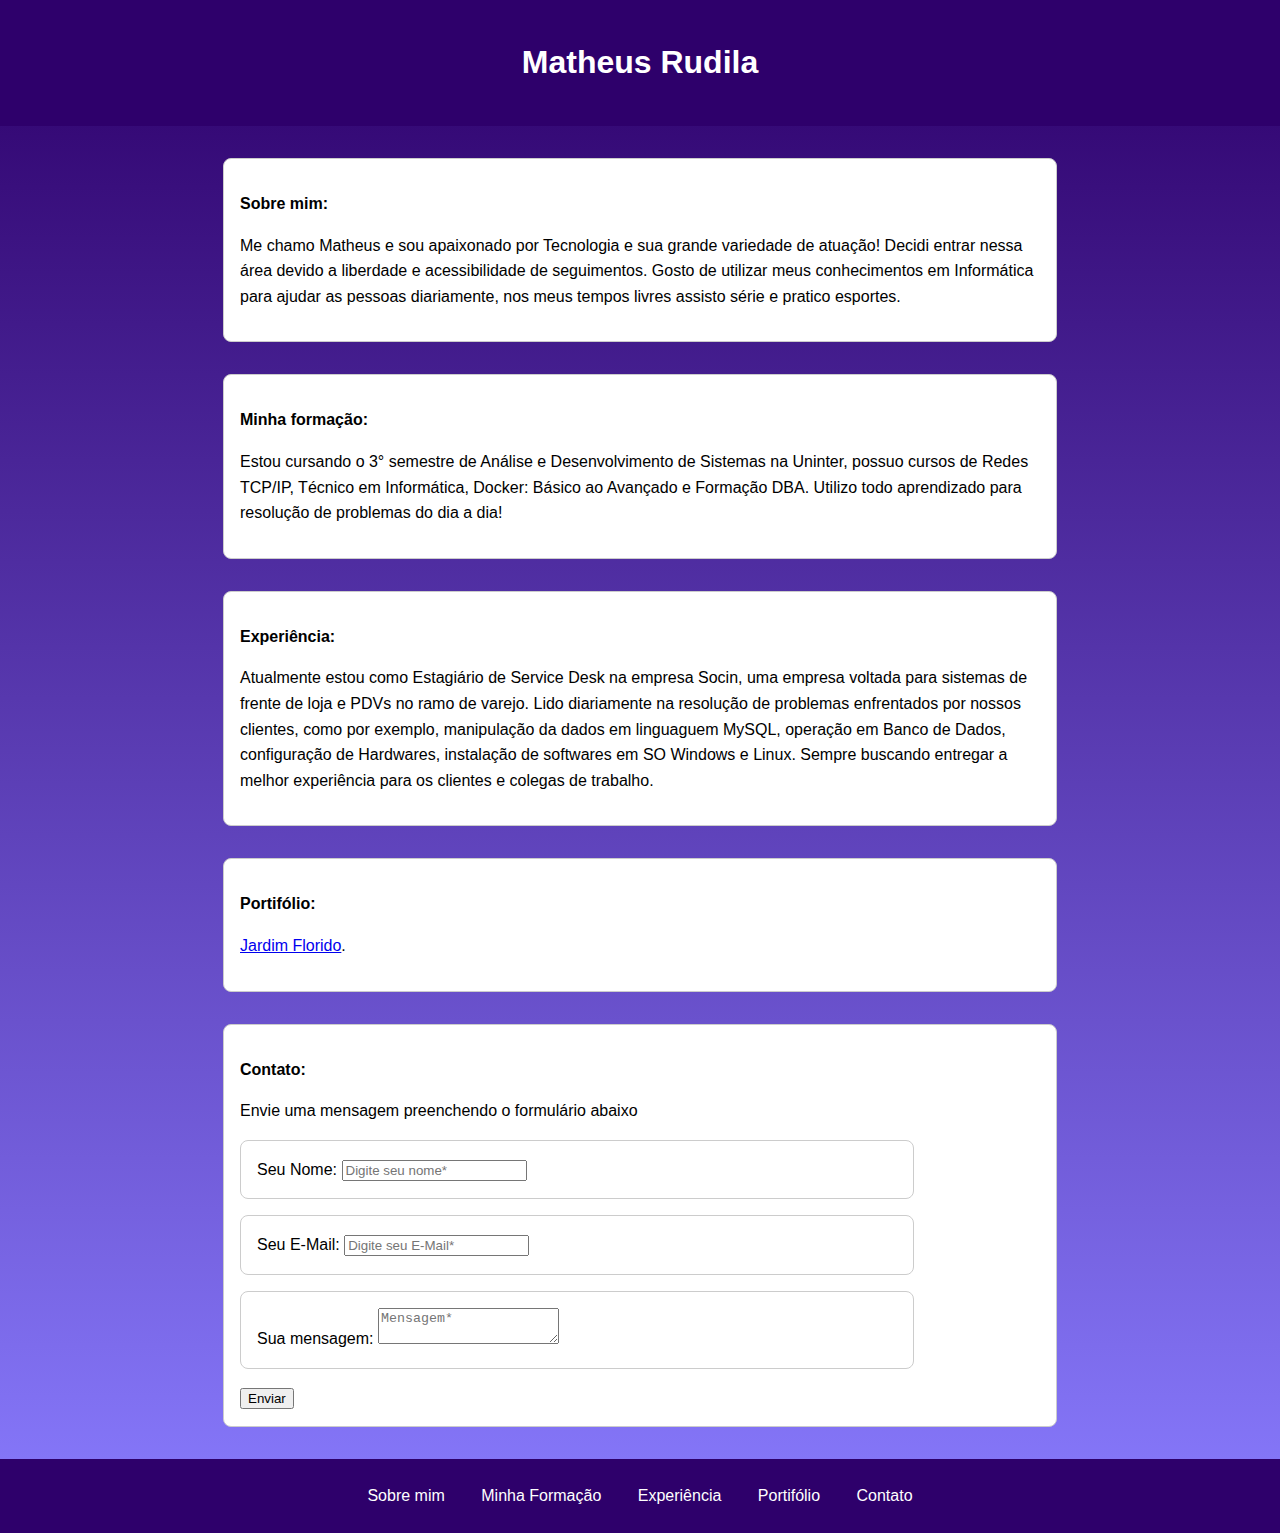
<file: index.html>
<!DOCTYPE html>
<html lang="pt-BR">
<head>
    <meta charset="UTF-8">
    <meta name="viewport" content="width=device-width, initial-scale=1.0">
    <title>Matheus Rudila</title>
    <!-- Link para o arquivo CSS externo -->
    <link rel="stylesheet" href="styles.css">
</head>
<body>
    <header>
        <h1>Matheus Rudila</h1>
    </header>
    <main>
        <section class="Info_pessoais">
            
            <article>
                
                 <!-- Tópicos do Perfil -->
                <p><strong>Sobre mim:</strong> </p>
                    <p> Me chamo Matheus e sou apaixonado por Tecnologia e sua grande variedade de atuação! Decidi entrar nessa área devido a liberdade e acessibilidade de seguimentos.
                         Gosto de utilizar meus conhecimentos em Informática para ajudar as pessoas diariamente, nos meus tempos livres assisto série e pratico esportes. </p>
                </section>

                <section class="Formação">
                         <p><strong>Minha formação:</strong></p>    
                    <p>Estou cursando o 3° semestre de Análise e Desenvolvimento de Sistemas na Uninter, possuo cursos de Redes TCP/IP, Técnico em Informática, 
                        Docker: Básico ao Avançado e Formação DBA. Utilizo todo aprendizado para resolução de problemas do dia a dia!
                    </section>

                        <section class="Experiencia">
                    </p><Strong>Experiência:</Strong> </p>
                    <p> Atualmente estou como Estagiário de Service Desk na empresa Socin, uma empresa voltada para sistemas de frente de loja e PDVs no ramo de varejo. Lido diariamente na resolução de problemas
                        enfrentados por nossos clientes, como por exemplo, manipulação da dados em linguaguem MySQL, operação em Banco de Dados, configuração de Hardwares, instalação de softwares em SO Windows e Linux. Sempre buscando
                        entregar a melhor experiência para os clientes e colegas de trabalho. </p>
                </section>

                <section class="Portifolio">
                    </p><Strong>Portifólio:</Strong> </p>
                    <p><a href="https://matheusrudila.000webhostapp.com/index.html">Jardim Florido</a>.</p>
                </section>
                 <!-- Tópicos do Perfil -->



                 <!-- Página para o Formulário de Contato -->
                <form class="formulario" method="post"> 
                    <p><Strong>Contato:</Strong></p>
                    <p> Envie uma mensagem preenchendo o formulário abaixo</p>
                    
                    <div class="formulario">
                        <label for="nome">Seu Nome:</label>
                        <input type="text" id="nome" name="nome" placeholder="Digite seu nome*" required>
                    </div>
            
                    <div class="formulario">
                        <label for="email">Seu E-Mail:</label>
                        <input type="email" id="email" name="email" placeholder="Digite seu E-Mail*" required>
                    </div>        
                   
                    <div class="formulario">
                        <label for="mensagem">Sua mensagem:</label>
                        <textarea name="mensagem" id="mensagem" placeholder="Mensagem*" required></textarea>
                    </div>
            
                    <input type="submit" name="acao" value="Enviar">
                </form>
                <!-- Página para o formulário de Contato -->



            </article>
        </section>
    </main>

                <!-- Redirecionamento dos Tópicos -->
    <nav>
        <ul>
            <li><a href="Info_pessoais.html">Sobre mim</a></li>
            <li><a href="Formação.html">Minha Formação</a></li>
            <li><a href="Experiencia.html">Experiência</a></li>
            <li><a href="Portifolio.html">Portifólio</a></li>
            <li><a href="Contato.html">Contato</a></li>
        </ul>
    </nav>
            <!-- Redirecionamento dos Tópicos -->

</body>
</html>
</file>
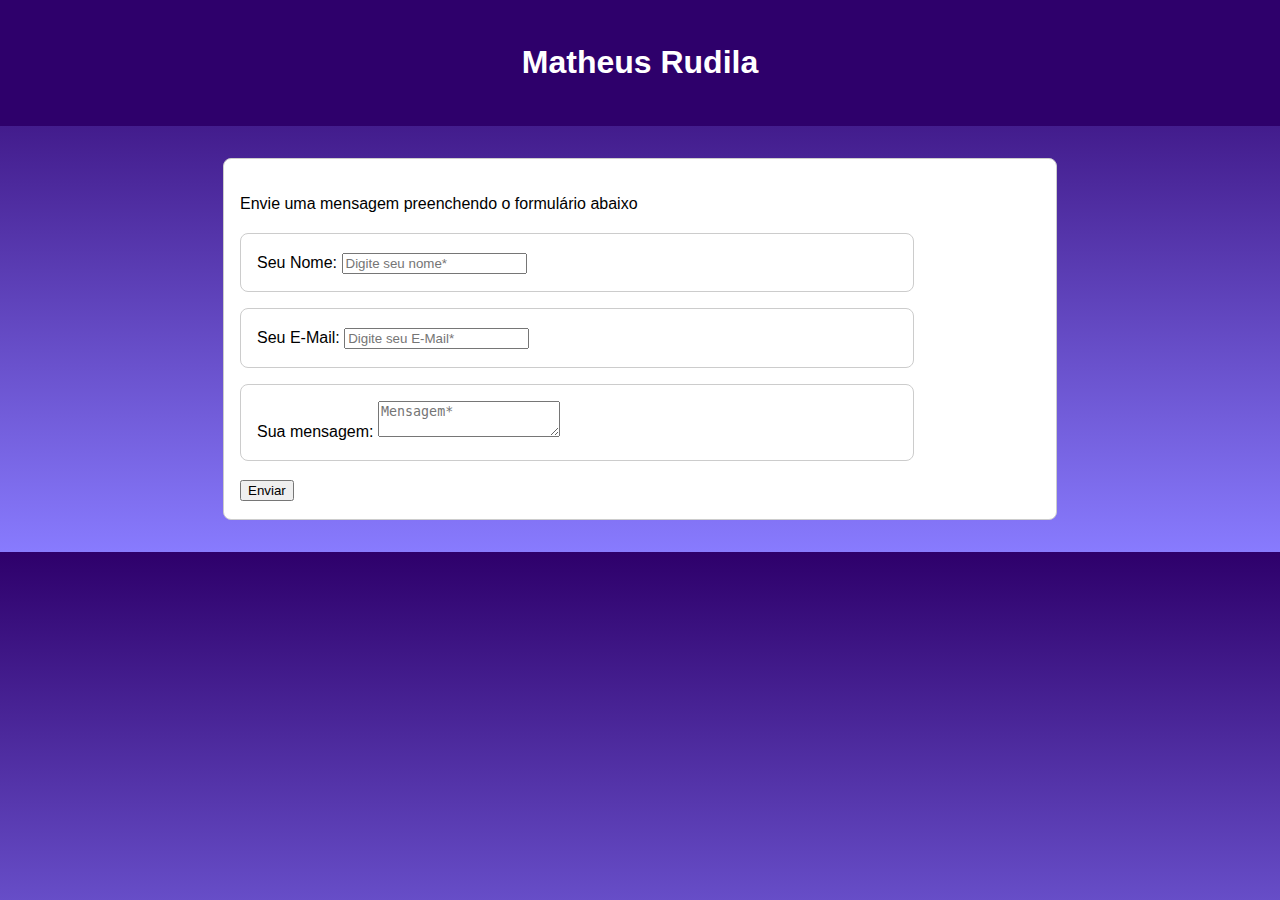
<file: Contato.html>
<!DOCTYPE html>
<html lang="pt-br">
<head>
    <meta charset="UTF-8">
    <meta name="viewport" content="width=device-width, initial-scale=1.0">
    <title>Matheus Rudila</title>
    <!-- Link para o arquivo CSS externo -->
    <link rel="stylesheet" href="styles.css">
</head>
<body>
    <header>
        <h1>Matheus Rudila</h1>
    </header>

    <main>
    <form class="formulario" method="post"> 
        <p> Envie uma mensagem preenchendo o formulário abaixo</p>
        
        <div class="formulario">
            <label for="nome">Seu Nome:</label>
            <input type="text" id="nome" name="nome" placeholder="Digite seu nome*" required>
        </div>

        <div class="formulario">
            <label for="email">Seu E-Mail:</label>
            <input type="email" id="email" name="email" placeholder="Digite seu E-Mail*" required>
        </div>        
       
        <div class="formulario">
            <label for="mensagem">Sua mensagem:</label>
            <textarea name="mensagem" id="mensagem" placeholder="Mensagem*" required></textarea>
        </div>

        <input type="submit" name="acao" value="Enviar">
    </form>

</main>
</body>
</html>
</file>
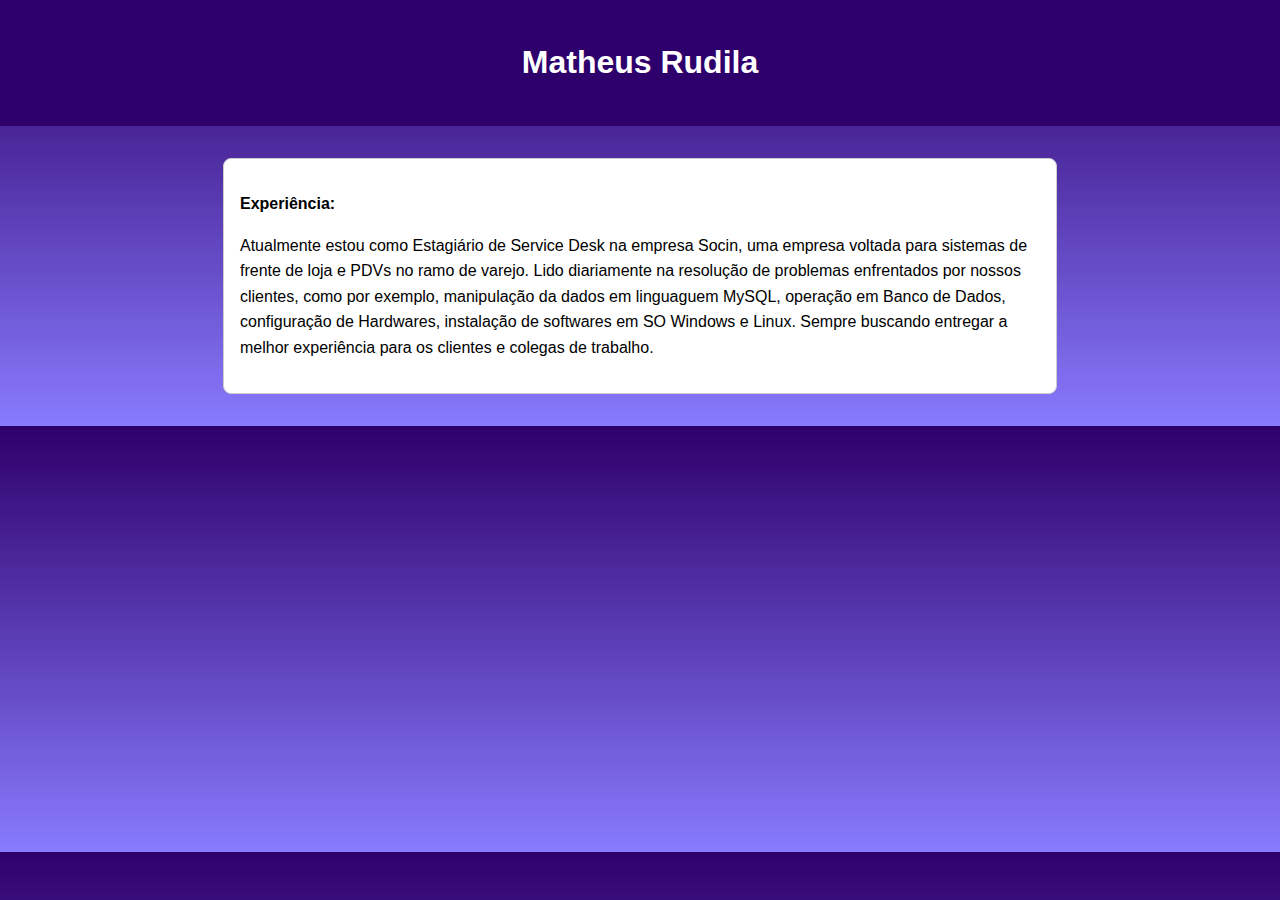
<file: Experiencia.html>
<!DOCTYPE html>
<html lang="pt-BR">
<head>
    <meta charset="UTF-8">
    <meta name="viewport" content="width=device-width, initial-scale=1.0">
    <title>Matheus Rudila</title>
    <!-- Link para o arquivo CSS externo -->
    <link rel="stylesheet" href="styles.css">
</head>
<body>
    <header>
        <h1>Matheus Rudila</h1>
    </header>
    <main>
    </section>
    <section class="Experiencia">
    </p><Strong>Experiência:</Strong> </p>
    <p> Atualmente estou como Estagiário de Service Desk na empresa Socin, uma empresa voltada para sistemas de frente de loja e PDVs no ramo de varejo. Lido diariamente na resolução de problemas
    enfrentados por nossos clientes, como por exemplo, manipulação da dados em linguaguem MySQL, operação em Banco de Dados, configuração de Hardwares, instalação de softwares em SO Windows e Linux. Sempre buscando
    entregar a melhor experiência para os clientes e colegas de trabalho. </p>
</section>
        </main>
    </body>
    </html>
</file>
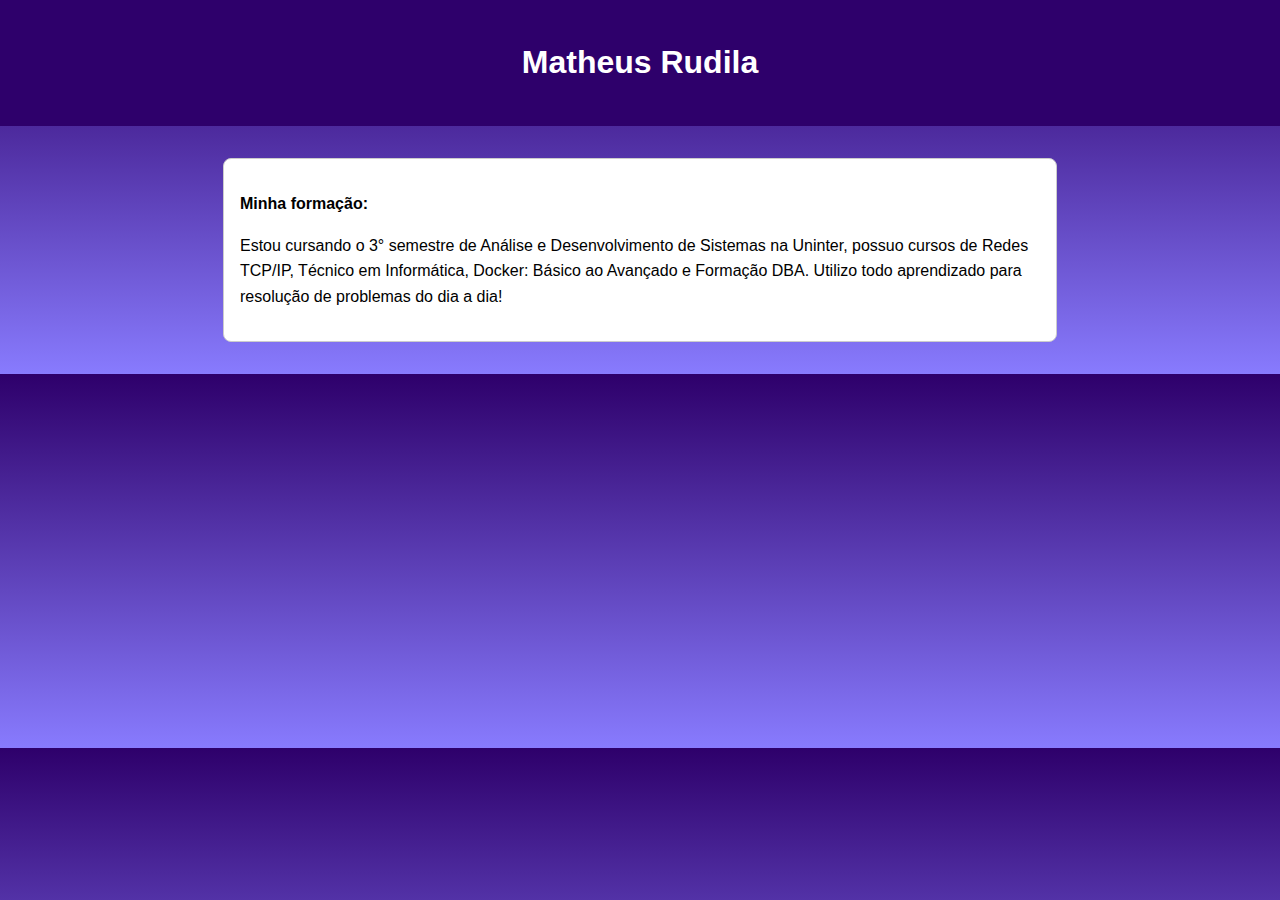
<file: Formação.html>
<!DOCTYPE html>
<html lang="pt-BR">
<head>
    <meta charset="UTF-8">
    <meta name="viewport" content="width=device-width, initial-scale=1.0">
    <title>Matheus Rudila</title>
    <!-- Link para o arquivo CSS externo -->
    <link rel="stylesheet" href="styles.css">
</head>
<body>
    <header>
        <h1>Matheus Rudila</h1>
    </header>
    <main>
        <section class="Formação">
            <p><strong>Minha formação:</strong></p>    
       <p>Estou cursando o 3° semestre de Análise e Desenvolvimento de Sistemas na Uninter, possuo cursos de Redes TCP/IP, Técnico em Informática, 
           Docker: Básico ao Avançado e Formação DBA. Utilizo todo aprendizado para resolução de problemas do dia a dia!
       </section>
            </article>
            </section>
        </main>
    </body>
    </html>
</file>
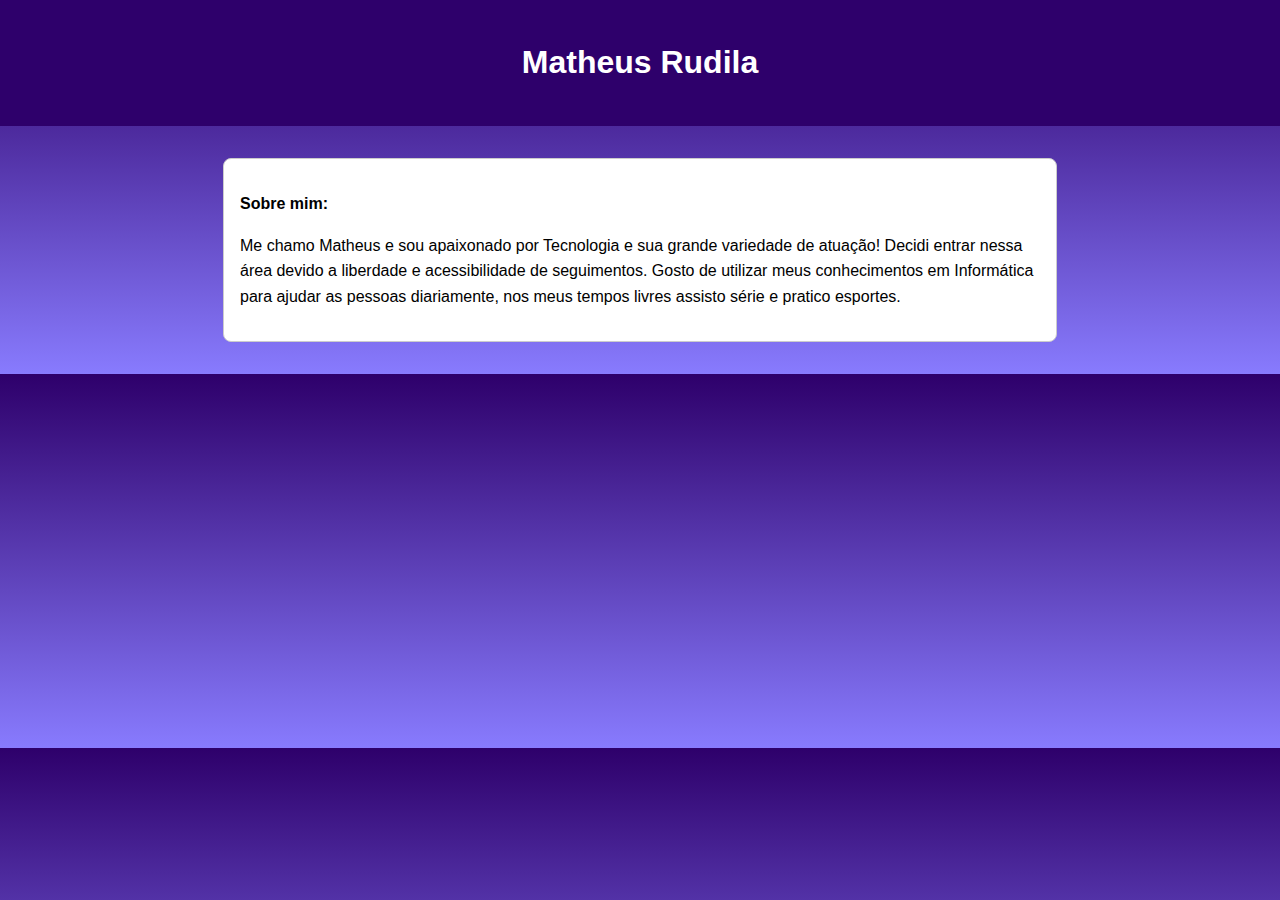
<file: Info_pessoais.html>
<!DOCTYPE html>
<html lang="pt-BR">
<head>
    <meta charset="UTF-8">
    <meta name="viewport" content="width=device-width, initial-scale=1.0">
    <title>Matheus Rudila</title>
    <!-- Link para o arquivo CSS externo -->
    <link rel="stylesheet" href="styles.css">
</head>
<body>
    <header>
        <h1>Matheus Rudila</h1>
    </header>
    <main>
        <section class="Info_pessoais">
            <article>
                <p><strong>Sobre mim:</strong> </p>
                    <p> Me chamo Matheus e sou apaixonado por Tecnologia e sua grande variedade de atuação! Decidi entrar nessa área devido a liberdade e acessibilidade de seguimentos.
                         Gosto de utilizar meus conhecimentos em Informática para ajudar as pessoas diariamente, nos meus tempos livres assisto série e pratico esportes. </p>
                </section></article>
            </section>
        </main>
    </body>
    </html>
</file>
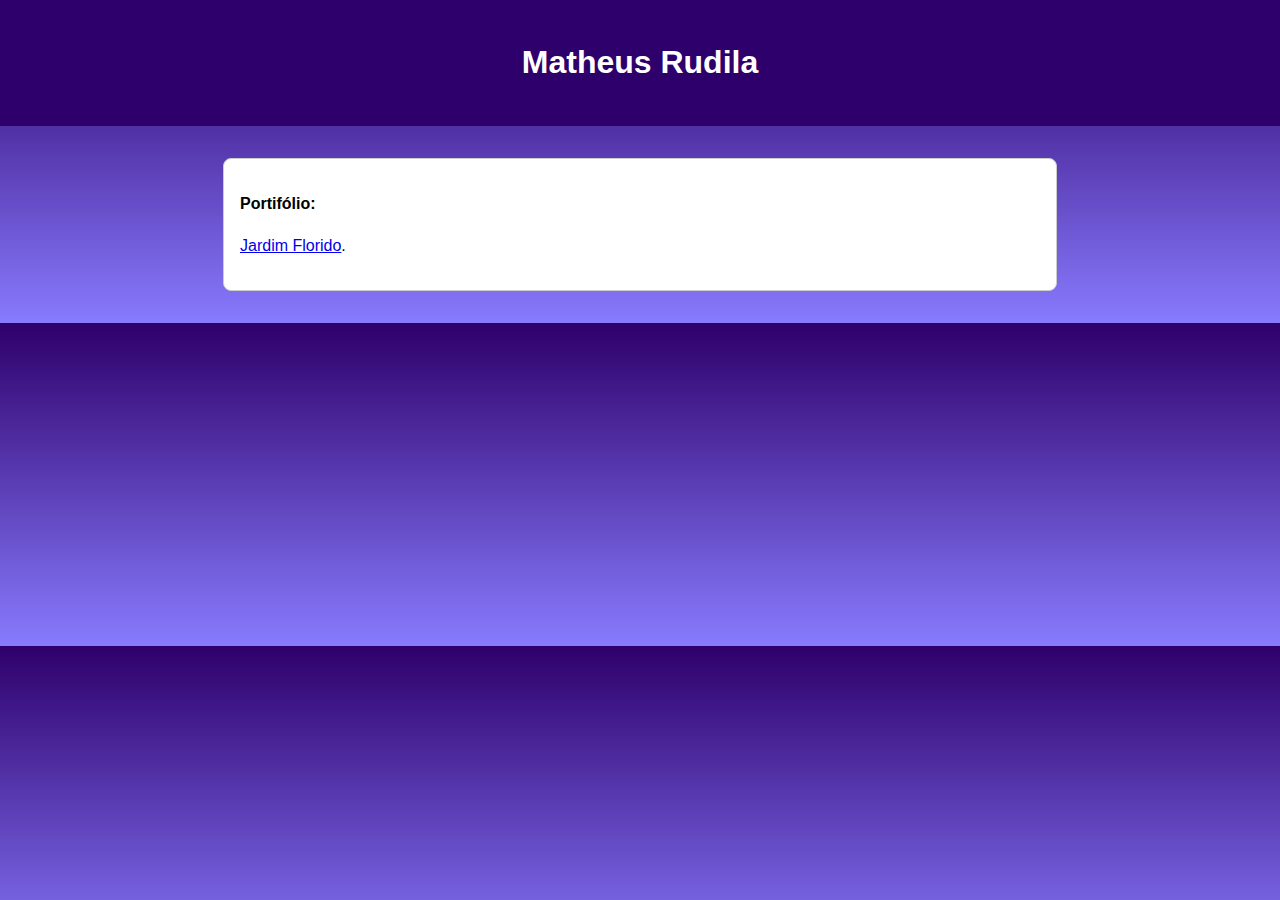
<file: Portifolio.html>
<!DOCTYPE html>
<html lang="pt-BR">
<head>
    <meta charset="UTF-8">
    <meta name="viewport" content="width=device-width, initial-scale=1.0">
    <title>Matheus Rudila</title>
    <!-- Link para o arquivo CSS externo -->
    <link rel="stylesheet" href="styles.css">
</head>
<body>
    <header>
        <h1>Matheus Rudila</h1>
    </header>
    <main>
    </section>
    <section class="Portifolio">
    </p><Strong>Portifólio:</Strong> </p>
    <p><a href="https://matheusrudila.000webhostapp.com/index.html">Jardim Florido</a>.</p>
</section>
        </main>
    </body>
    </html>
</file>
<file: styles.css>
/* styles.css */

body {
    font-family: Arial, sans-serif;
    line-height: 1.6;
    margin: 0;
    padding: 0;
    background: linear-gradient(to bottom, #2e006b, #887bfe);
}

header {
    background-color: #2e006b;
    color: #fff;
    text-align: center;
    padding: 1rem 0;
}

main {
    display: flex;
    flex-direction: column;
    align-items: center;
    padding: 1rem;
}

.Info_pessoais {
    background-color: #fff;
    padding: 1rem;
    margin: 1rem 0;
    border: 1px solid #ccc;
    border-radius: 8px;
    width: 80%;
    max-width: 800px;
}

.Formação {
    background-color: #fff;
    padding: 1rem;
    margin: 1rem 0;
    border: 1px solid #ccc;
    border-radius: 8px;
    width: 80%;
    max-width: 800px;
    }

.Experiencia {
    background-color: #fff;
    padding: 1rem;
    margin: 1rem 0;
    border: 1px solid #ccc;
    border-radius: 8px;
    width: 80%;
    max-width: 800px;
    }

    .Portifolio {
        background-color: #fff;
        padding: 1rem;
        margin: 1rem 0;
        border: 1px solid #ccc;
        border-radius: 8px;
        width: 80%;
        max-width: 800px;
        }

        .formulario {
            background-color: #fff;
            padding: 1rem;
            margin: 1rem 0;
            border: 1px solid #ccc;
            border-radius: 8px;
            width: 80%;
            max-width: 800px;
            }

 .Foto_Perfil img {
    float: left;
    margin-right: 1rem;
    border-radius: 8px;

}

.details {
    margin-bottom: 1rem;
}

.details p {
    margin: 0.5rem 0;
}

nav {
    background-color: #2e006b;
    color: #fff;
    text-align: center;
    padding: 0.5rem 0;
}

nav ul {
    list-style: none;
    padding: 0;
}

nav ul li {
    display: inline;
    margin: 0 1rem;
}

nav ul li a {
    color: #fff;
    text-decoration: none;
}

nav ul li a:hover {
    text-decoration: underline;
}
</file>
